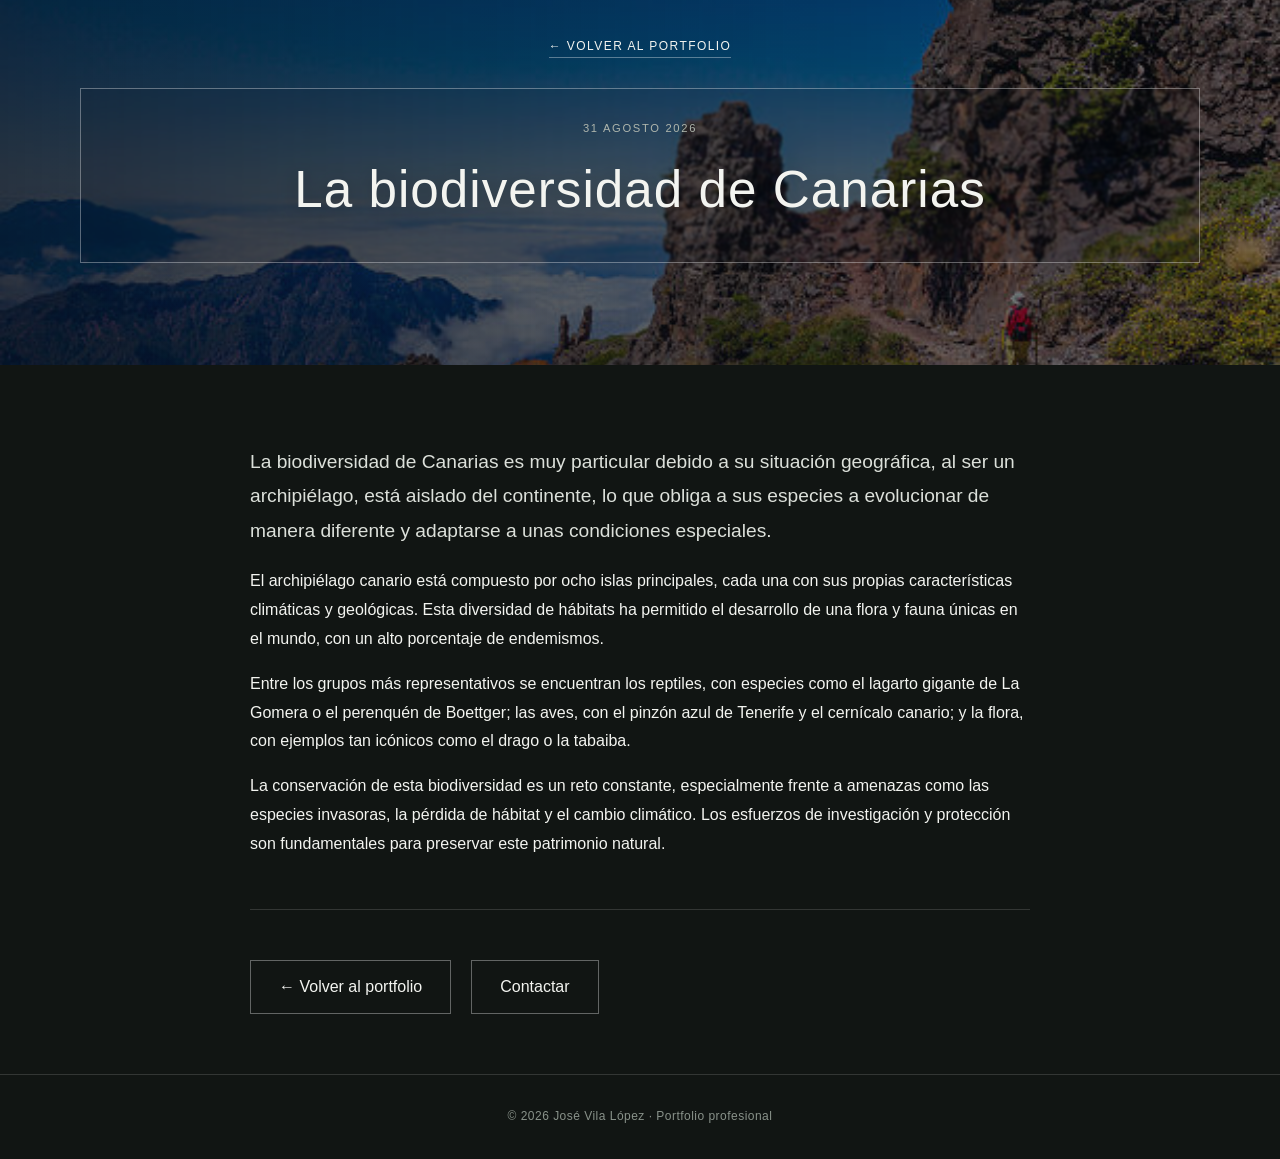
<file: articles/biodiversidad-canarias.html>
<!DOCTYPE html>
<html lang="es">
<head>
  <meta charset="UTF-8">
  <meta name="viewport" content="width=device-width, initial-scale=1.0">
  <meta name="description" content="La biodiversidad de Canarias es muy particular debido a su situación geográfica, al ser un archipiélago.">
  <title>La biodiversidad de Canarias | José Vila López</title>
  <link rel="stylesheet" href="../style.css">
</head>
<body>

<header class="hero" style="min-height:40vh; background-image:linear-gradient(90deg,rgba(5,10,18,.8),rgba(5,10,15,.5)),url('../images/portada.png'); background-size:cover; background-position:center;">
  <div class="hero-content">
    <a href="../index.html#articulos" style="color:var(--text); text-decoration:none; font-size:.75rem; letter-spacing:.12em; text-transform:uppercase; border-bottom:1px solid var(--line); padding-bottom:4px;">← Volver al portfolio</a>
    <div class="name-box" style="margin-top:30px; padding:30px 20px; border-color:var(--line);">
      <p style="color:var(--muted); font-size:.7rem; letter-spacing:.15em; text-transform:uppercase; margin:0 0 10px;">31 Agosto 2026</p>
      <h1 style="font-size:clamp(2rem,4vw,3.2rem); margin:0;">La biodiversidad de Canarias</h1>
    </div>
  </div>
</header>

<main style="background:var(--bg); padding:60px 20px;">
  <article style="max-width:780px; margin:0 auto; color:var(--text); line-height:1.8;">

    <p style="font-size:1.2rem; color:#dce0da; font-weight:300;">La biodiversidad de Canarias es muy particular debido a su situación geográfica, al ser un archipiélago, está aislado del continente, lo que obliga a sus especies a evolucionar de manera diferente y adaptarse a unas condiciones especiales.</p>

    <p>El archipiélago canario está compuesto por ocho islas principales, cada una con sus propias características climáticas y geológicas. Esta diversidad de hábitats ha permitido el desarrollo de una flora y fauna únicas en el mundo, con un alto porcentaje de endemismos.</p>

    <p>Entre los grupos más representativos se encuentran los reptiles, con especies como el lagarto gigante de La Gomera o el perenquén de Boettger; las aves, con el pinzón azul de Tenerife y el cernícalo canario; y la flora, con ejemplos tan icónicos como el drago o la tabaiba.</p>

    <p>La conservación de esta biodiversidad es un reto constante, especialmente frente a amenazas como las especies invasoras, la pérdida de hábitat y el cambio climático. Los esfuerzos de investigación y protección son fundamentales para preservar este patrimonio natural.</p>

    <hr style="border:none; border-top:1px solid var(--soft-line); margin:50px 0;">

    <div style="display:flex; gap:20px; flex-wrap:wrap;">
      <a href="../index.html#articulos" style="color:var(--text); text-decoration:none; border:1px solid var(--line); padding:12px 28px; display:inline-block; transition:background .25s ease;">← Volver al portfolio</a>
      <a href="mailto:wildjosevila@gmail.com" style="color:var(--text); text-decoration:none; border:1px solid var(--line); padding:12px 28px; display:inline-block; transition:background .25s ease;">Contactar</a>
    </div>

  </article>
</main>

<footer style="border-top:1px solid var(--soft-line); padding:32px 20px; text-align:center; color:#89928a; font-size:.75rem; letter-spacing:.04em;">© 2026 José Vila López · Portfolio profesional</footer>

</body>
</html>
</file>
<file: style.css>
:root { --bg:#111513; --bg-2:#181d1a; --text:#f3f4f0; --muted:#aeb5ad; --line:rgba(255,255,255,.34); --soft-line:rgba(255,255,255,.14); }
*{box-sizing:border-box} html{scroll-behavior:smooth} body{margin:0;font-family:Arial,Helvetica,sans-serif;background:var(--bg);color:var(--text);line-height:1.65}
.hero{min-height:100vh;min-height:100svh;position:relative;display:flex;align-items:center;justify-content:center;overflow:hidden;padding:32px;background-image:linear-gradient(90deg,rgba(5,10,18,.45),rgba(5,10,15,.15)),linear-gradient(0deg,rgba(4,8,8,.65),rgba(4,8,8,.12)),url("images/portada.png");background-size:cover;background-position:center}
.hero-content{width:min(1120px,100%);text-align:center;position:relative;z-index:1}.name-box{border:1px solid var(--line);padding:clamp(38px,6vw,72px) 25px;margin-bottom:70px;background:rgba(8,12,13,.08);backdrop-filter:blur(1px)}
h1{margin:0;font-size:clamp(2.6rem,6vw,5.5rem);font-weight:500;letter-spacing:.02em;text-shadow:0 2px 20px rgba(0,0,0,.25)}.subtitle{margin:22px 0 0;text-transform:uppercase;letter-spacing:.25em;font-size:clamp(.68rem,1.5vw,1rem);color:rgba(255,255,255,.92)}
.menu{display:grid;grid-template-columns:repeat(5,1fr);border:1px solid var(--line)}.menu a{color:var(--text);text-decoration:none;padding:19px 10px;text-transform:uppercase;letter-spacing:.13em;font-size:.78rem;border-right:1px solid var(--line);transition:background .25s ease}.menu a:last-child{border-right:0}.menu a:hover,.menu a.active{background:rgba(255,255,255,.13)}
.socials{display:flex;justify-content:center;gap:14px;margin-top:38px}.social{width:52px;height:52px;border-radius:50%;border:1px solid var(--line);color:var(--text);background:rgba(0,0,0,.08);display:flex;align-items:center;justify-content:center;text-decoration:none;transition:transform .2s ease,background .2s ease}.social svg{width:23px;height:23px}.social:hover{transform:translateY(-3px);background:rgba(255,255,255,.14)}
.scroll-hint{position:absolute;bottom:36px;left:50%;transform:translateX(-50%);text-align:center;color:rgba(255,255,255,.8);text-decoration:none;font-size:.68rem;letter-spacing:.16em;text-transform:uppercase}.mouse{width:22px;height:38px;border:1px solid var(--line);border-radius:14px;margin:0 auto 10px;position:relative}.mouse::after{content:"";position:absolute;width:2px;height:9px;background:white;left:50%;top:7px;transform:translateX(-50%);border-radius:2px;animation:scroll 1.8s infinite}@keyframes scroll{0%,100%{opacity:.2;transform:translate(-50%,0)}50%{opacity:1;transform:translate(-50%,8px)}}
main{background:var(--bg)}.content-section{display:none;width:min(1120px,calc(100% - 42px));margin:auto;padding:110px 0;border-bottom:1px solid var(--soft-line)}.content-section.visible{display:block;animation:sectionIn .35s ease}@keyframes sectionIn{from{opacity:0;transform:translateY(12px)}to{opacity:1;transform:translateY(0)}}
.eyebrow{text-transform:uppercase;letter-spacing:.2em;font-size:.72rem;color:var(--muted);margin-bottom:10px}h2{font-size:clamp(2.2rem,5vw,4rem);font-weight:400;margin:0 0 45px;line-height:1.1}h3{font-weight:500}.about{display:grid;grid-template-columns:1.25fr .75fr;gap:80px}.lead{font-size:1.15rem;color:#dce0da;max-width:700px}.timeline {
  margin-top: 48px;
}

.timeline-title {
  margin-top: 55px;
  margin-bottom: 25px;
  padding-bottom: 12px;

  font-size: 1.4rem;
  font-weight: 400;
  text-transform: uppercase;
  letter-spacing: 0.12em;

  color: var(--text);

  border-bottom: 1px solid var(--soft-line);
}

.timeline-item {
  border-left: 1px solid var(--line);
  padding: 0 0 30px 25px;
  margin-left: 5px;
}.timeline-item{border-left:1px solid var(--line);padding:0 0 30px 25px;margin-left:5px}.timeline-item:last-child{padding-bottom:0}.timeline-date{color:var(--muted);text-transform:uppercase;letter-spacing:.12em;font-size:.72rem}.timeline-item h3{margin:5px 0 7px;font-size:1.1rem}.skills-box{border:1px solid var(--soft-line);padding:30px;background:var(--bg-2);align-self:start}.skills{display:flex;flex-wrap:wrap;gap:9px}.skill{border:1px solid var(--line);padding:8px 12px;font-size:.82rem;color:#e0e4de}
.projects{display:grid;grid-template-columns:repeat(3,1fr);gap:18px}.project{min-height:360px;border:1px solid var(--soft-line);padding:27px;display:flex;flex-direction:column;justify-content:flex-end;background:linear-gradient(to top,rgba(5,8,7,.92),rgba(5,8,7,.06)),linear-gradient(135deg,#39463a,#18201b);transition:transform .25s ease,border-color .25s ease}.project:hover{transform:translateY(-6px);border-color:var(--line)}.project-number{color:var(--muted);font-size:.72rem;letter-spacing:.16em;text-transform:uppercase}.project h3{font-size:1.45rem;margin:8px 0}.project p{margin:0;color:#c7cdc6}
.articles{display:grid;grid-template-columns:repeat(2,1fr);gap:20px}.article{border:1px solid var(--soft-line);padding:32px;min-height:280px;display:flex;flex-direction:column;align-items:flex-start}.article-date{color:var(--muted);text-transform:uppercase;letter-spacing:.12em;font-size:.7rem}.article h3{font-size:1.5rem;line-height:1.3;margin:15px 0}.article p{color:#c6ccc5;margin-top:0}.read-more{margin-top:auto;color:var(--text);text-decoration:none;border-bottom:1px solid var(--line);padding-bottom:3px}
.gallery-note{color:var(--muted);margin-top:-25px;margin-bottom:25px}.gallery{display:grid;grid-template-columns:repeat(3,1fr);gap:12px}.gallery-item{padding:0;aspect-ratio:1/1;border:1px solid var(--soft-line);overflow:hidden;cursor:pointer;background:#1b211d;display:block}.gallery-item img{width:100%;height:100%;display:block;object-fit:cover;transition:transform .35s ease}.gallery-item:hover img{transform:scale(1.04)}
.lightbox{display:none;position:fixed;inset:0;background:rgba(0,0,0,.9);z-index:1000;align-items:center;justify-content:center;padding:55px 35px}.lightbox.open{display:flex}.lightbox img{max-width:94vw;max-height:90vh;width:auto;height:auto;object-fit:contain;box-shadow:0 10px 50px rgba(0,0,0,.5)}.lightbox-close{position:absolute;right:24px;top:16px;border:0;background:none;color:white;font-size:42px;line-height:1;cursor:pointer;font-weight:200}.contact{text-align:center;border-bottom:0}.contact p{max-width:600px;margin:0 auto 30px;color:var(--muted)}.contact-button{display:inline-block;color:var(--text);text-decoration:none;border:1px solid var(--line);padding:15px 24px;transition:background .2s ease}.contact-button:hover{background:rgba(255,255,255,.08)}
footer{border-top:1px solid var(--soft-line);padding:32px 20px;text-align:center;color:#89928a;font-size:.75rem;letter-spacing:.04em}
@media(max-width:800px){.hero{padding:18px}.name-box{margin-bottom:35px}.menu{grid-template-columns:1fr}.menu a{border-right:0;border-bottom:1px solid var(--line)}.menu a:last-child{border-bottom:0}.about,.projects,.articles,.gallery{grid-template-columns:1fr}.about{gap:40px}.content-section{padding:75px 0}.scroll-hint{display:none}.gallery-item{aspect-ratio:1/1}}
</file>
